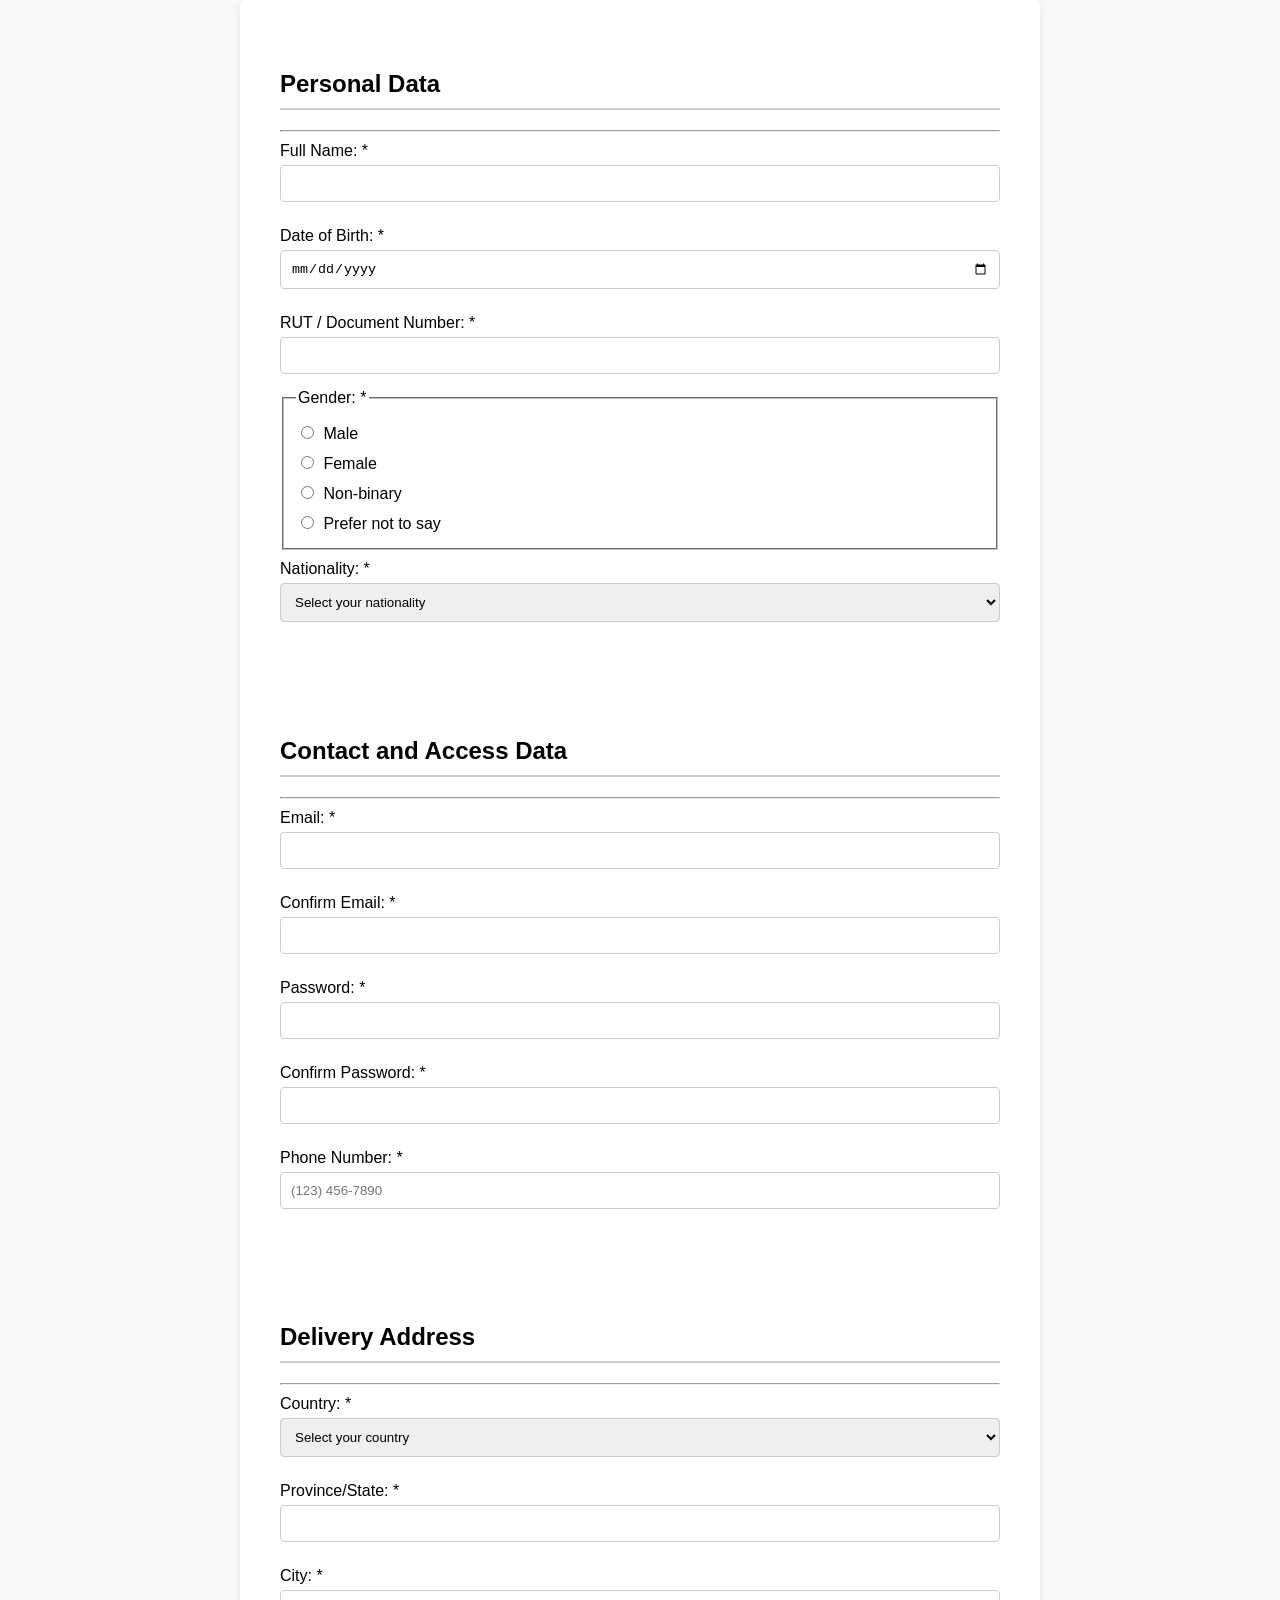
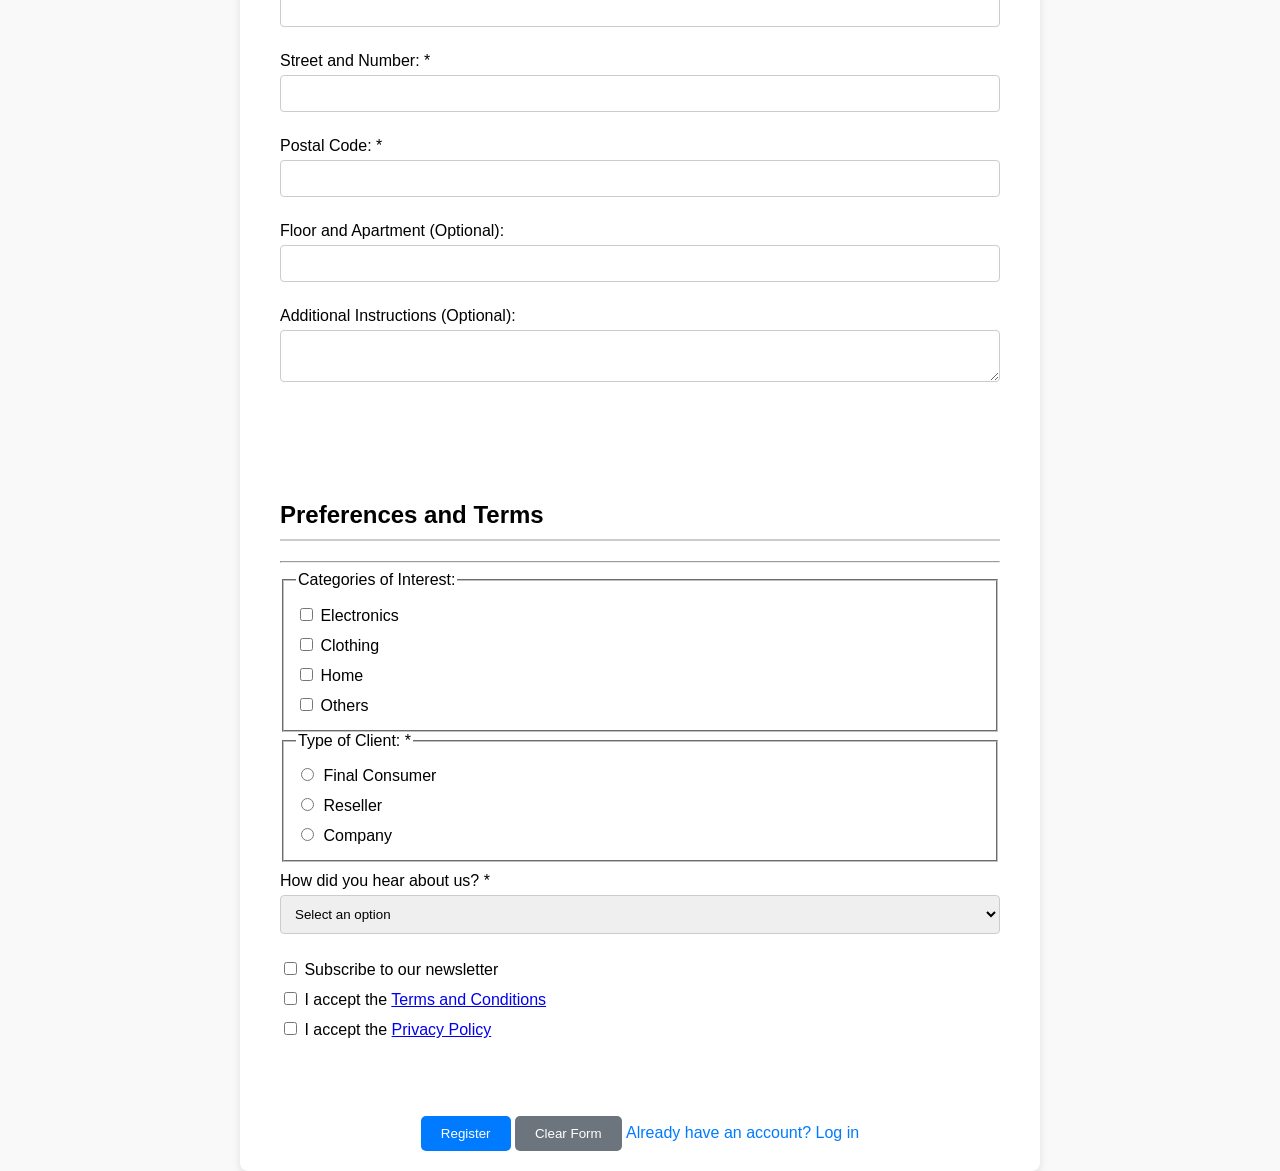
<file: registro.html>
<!DOCTYPE html>
<html lang="en">
<head>
    <meta charset="UTF-8">
    <meta name="viewport" content="width=device-width, initial-scale=1.0">
    <link rel="stylesheet" href="registro.css">
    <title>HTML Form Project</title>
</head>
<body>
    <form>
        <section class="personal-data">
            <h2>Personal Data</h2>
            <hr>
            <label for="full-name">Full Name: <span class="required">*</span></label>
            <input type="text" id="full-name" name="full-name" required>

            <label for="dob">Date of Birth: <span class="required">*</span></label>
            <input type="date" id="dob" name="dob" required>

            <label for="rut">RUT / Document Number: <span class="required">*</span></label>
            <input type="text" id="rut" name="rut" required>

            <fieldset>
                <legend>Gender: <span class="required">*</span></legend>
                <label for="gender-male"><input type="radio" id="gender-male" name="gender" value="male" required> Male</label>
                <label for="gender-female"><input type="radio" id="gender-female" name="gender" value="female"> Female</label>
                <label for="gender-non-binary"><input type="radio" id="gender-non-binary" name="gender" value="non-binary"> Non-binary</label>
                <label for="gender-prefer-not-to-say"><input type="radio" id="gender-prefer-not-to-say" name="gender" value="prefer-not-to-say"> Prefer not to say</label>
            </fieldset>

            <label for="nationality">Nationality: <span class="required">*</span></label>
            <select id="nationality" name="nationality" required>
                <option value="">Select your nationality</option>
                <option value="usa">United States</option>
                <option value="canada">Canada</option>
                <option value="uk">United Kingdom</option>
                <option value="australia">Australia</option>
                <option value="chile">Chile</option>
                <option value="france">France</option>
                <option value="spain">Spain</option>
                <option value="brazil">Brazil</option>
            </select>
        </section>

        <section class="contact-access-data">
            <h2>Contact and Access Data</h2>
            <hr>
            <label for="email">Email: <span class="required">*</span></label>
            <input type="email" id="email" name="email" required>
            
            <label for="email-confirm">Confirm Email: <span class="required">*</span></label>
            <input type="email" id="email-confirm" name="email-confirm" required>

            <label for="password">Password: <span class="required">*</span></label>
            <input type="password" id="password" name="password" required>
            <div id="password-strength"></div>

            <label for="password-confirm">Confirm Password: <span class="required">*</span></label>
            <input type="password" id="password-confirm" name="password-confirm" required>

            <label for="phone">Phone Number: <span class="required">*</span></label>
            <input type="tel" id="phone" name="phone" placeholder="(123) 456-7890" required>
        </section>

        <section class="delivery-address">
            <h2>Delivery Address</h2>
            <hr>
            <label for="country">Country: <span class="required">*</span></label>
            <select id="country" name="country" required>
                <option value="">Select your country</option>
                <option value="usa">United States</option>
                <option value="canada">Canada</option>
                <option value="uk">United Kingdom</option>
                <option value="australia">Australia</option>
                <option value="chile">Chile</option>
                <option value="france">France</option>
                <option value="spain">Spain</option>
                <option value="brazil">Brazil</option>
            </select>

            <label for="state">Province/State: <span class="required">*</span></label>
            <input type="text" id="state" name="state" required>

            <label for="city">City: <span class="required">*</span></label>
            <input type="text" id="city" name="city" required>

            <label for="street">Street and Number: <span class="required">*</span></label>
            <input type="text" id="street" name="street" required>

            <label for="postal-code">Postal Code: <span class="required">*</span></label>
            <input type="text" id="postal-code" name="postal-code" required>

            <label for="floor-department">Floor and Apartment (Optional):</label>
            <input type="text" id="floor-department" name="floor-department">

            <label for="additional-instructions">Additional Instructions (Optional):</label>
            <textarea id="additional-instructions" name="additional-instructions" maxlength="200"></textarea>
        </section>

        <section class="preferences-terms">
            <h2>Preferences and Terms</h2>
            <hr>

            <fieldset>
                <legend>Categories of Interest:</legend>
                <label for="interest-electronics"><input type="checkbox" id="interest-electronics" name="interest" value="electronics"> Electronics</label>
                <label for="interest-clothing"><input type="checkbox" id="interest-clothing" name="interest" value="clothing"> Clothing</label>
                <label for="interest-home"><input type="checkbox" id="interest-home" name="interest" value="home"> Home</label>
                <label for="interest-others"><input type="checkbox" id="interest-others" name="interest" value="others"> Others</label>
            </fieldset>

            <fieldset>
                <legend>Type of Client: <span class="required">*</span></legend>
                <label for="client-final"><input type="radio" id="client-final" name="client-type" value="final-consumer" required> Final Consumer</label>
                <label for="client-reseller"><input type="radio" id="client-reseller" name="client-type" value="reseller"> Reseller</label>
                <label for="client-company"><input type="radio" id="client-company" name="client-type" value="company"> Company</label>
            </fieldset>

            <label for="how-did-you-know">How did you hear about us? <span class="required">*</span></label>
            <select id="how-did-you-know" name="how-did-you-know" required>
                <option value="">Select an option</option>
                <option value="social-media">Social Media</option>
                <option value="recommendation">Recommendation</option>
                <option value="web-search">Web Search</option>
                <option value="advertising">Advertising</option>
                <option value="other">Other</option>
            </select>

            <label for="newsletter">
                <input type="checkbox" id="newsletter" name="newsletter" value="subscribe"> Subscribe to our newsletter
            </label>

            <label for="terms">
                <input type="checkbox" id="terms" name="terms" required>
                I accept the <a href="#" target="_blank">Terms and Conditions</a>
            </label>

            <label for="privacy">
                <input type="checkbox" id="privacy" name="privacy" required>
                I accept the <a href="#" target="_blank">Privacy Policy</a>
            </label>
        </section>

        <div class="form-actions" style="text-align: center; margin-top: 20px;">
            <button type="submit" style="background-color: #007BFF; color: white; padding: 10px 20px; border: none; border-radius: 5px; cursor: pointer;">Register</button>
            <button type="reset" style="background-color: #6C757D; color: white; padding: 10px 20px; border: none; border-radius: 5px; cursor: pointer;">Clear Form</button>
            <a href="#" style="display: inline-block; margin-top: 10px; color: #007BFF; text-decoration: none;">Already have an account? Log in</a>
        </div>
    </form>
</body>
</html>
</file>
<file: registro.css>
body {
    font-family: Arial, sans-serif;
    margin: 0;
    padding: 0;
}

section {
    padding: 20px;
    margin: 10px;
    border-radius: 5px;
}

#personal-data {
    background-color: #f0f8ff; /* Light blue background */
}

#contact-access {
    background-color: #ffe4e1; /* Light pink background */
}

h2 {
    border-bottom: 2px solid #ccc;
    padding-bottom: 10px;
}

label {
    display: block;
    margin: 10px 0 5px;
}

input[type="text"],
input[type="date"],
input[type="number"],
input[type="email"],
input[type="password"],
input[type="tel"],
select {
    width: 100%;
    padding: 10px;
    margin-bottom: 15px;
    border: 1px solid #ccc;
    border-radius: 4px;
}

input[type="radio"] {
    margin-right: 5px;
}

.strength-indicator {
    height: 5px;
    width: 100%;
    background-color: #e0e0e0;
    border-radius: 5px;
    margin-top: 5px;
}

.weak {
    background-color: red;
}

.medium {
    background-color: orange;
}

.strong {
    background-color: green;
}body {
    font-family: Arial, sans-serif;
    margin: 0;
    padding: 0;
    display: flex;
    justify-content: center;
    align-items: center;
    min-height: 100vh;
    background-color: #f9f9f9;
}

form {
    background-color: #fff;
    padding: 20px;
    border-radius: 8px;
    box-shadow: 0 4px 8px rgba(0, 0, 0, 0.1);
    max-width: 800px;
    width: 100%;
    box-sizing: border-box;
}

section {
    padding: 20px;
    margin: 10px 0;
    border-radius: 5px;
}

#personal-data {
    background-color: #f0f8ff; /* Light blue background */
}

#contact-access {
    background-color: #ffe4e1; /* Light pink background */
}

h2 {
    border-bottom: 2px solid #ccc;
    padding-bottom: 10px;
}

label {
    display: block;
    margin: 10px 0 5px;
}

input[type="text"],
input[type="date"],
input[type="number"],
input[type="email"],
input[type="password"],
input[type="tel"],
select,
textarea {
    width: 100%;
    padding: 10px;
    margin-bottom: 15px;
    border: 1px solid #ccc;
    border-radius: 4px;
    box-sizing: border-box;
    transition: border-color 0.3s, box-shadow 0.3s;
}

input:focus,
select:focus,
textarea:focus {
    border-color: #007BFF;
    box-shadow: 0 0 5px rgba(0, 123, 255, 0.5);
    outline: none;
}

input.error,
select.error,
textarea.error {
    border-color: red;
    box-shadow: 0 0 5px rgba(255, 0, 0, 0.5);
}

.strength-indicator {
    height: 5px;
    width: 100%;
    background-color: #e0e0e0;
    border-radius: 5px;
    margin-top: 5px;
}

.weak {
    background-color: red;
}

.medium {
    background-color: orange;
}

.strong {
    background-color: green;
}

/* Responsive Design */
@media (min-width: 768px) {
    form {
        display: grid;
        grid-template-columns: 1fr 1fr;
        gap: 20px;
    }

    section {
        grid-column: span 2;
    }

    .form-actions {
        grid-column: span 2;
        text-align: center;
    }
}

@media (max-width: 767px) {
    form {
        display: block;
    }

    input,
    select,
    textarea {
        width: 100%;
    }
}
</file>
